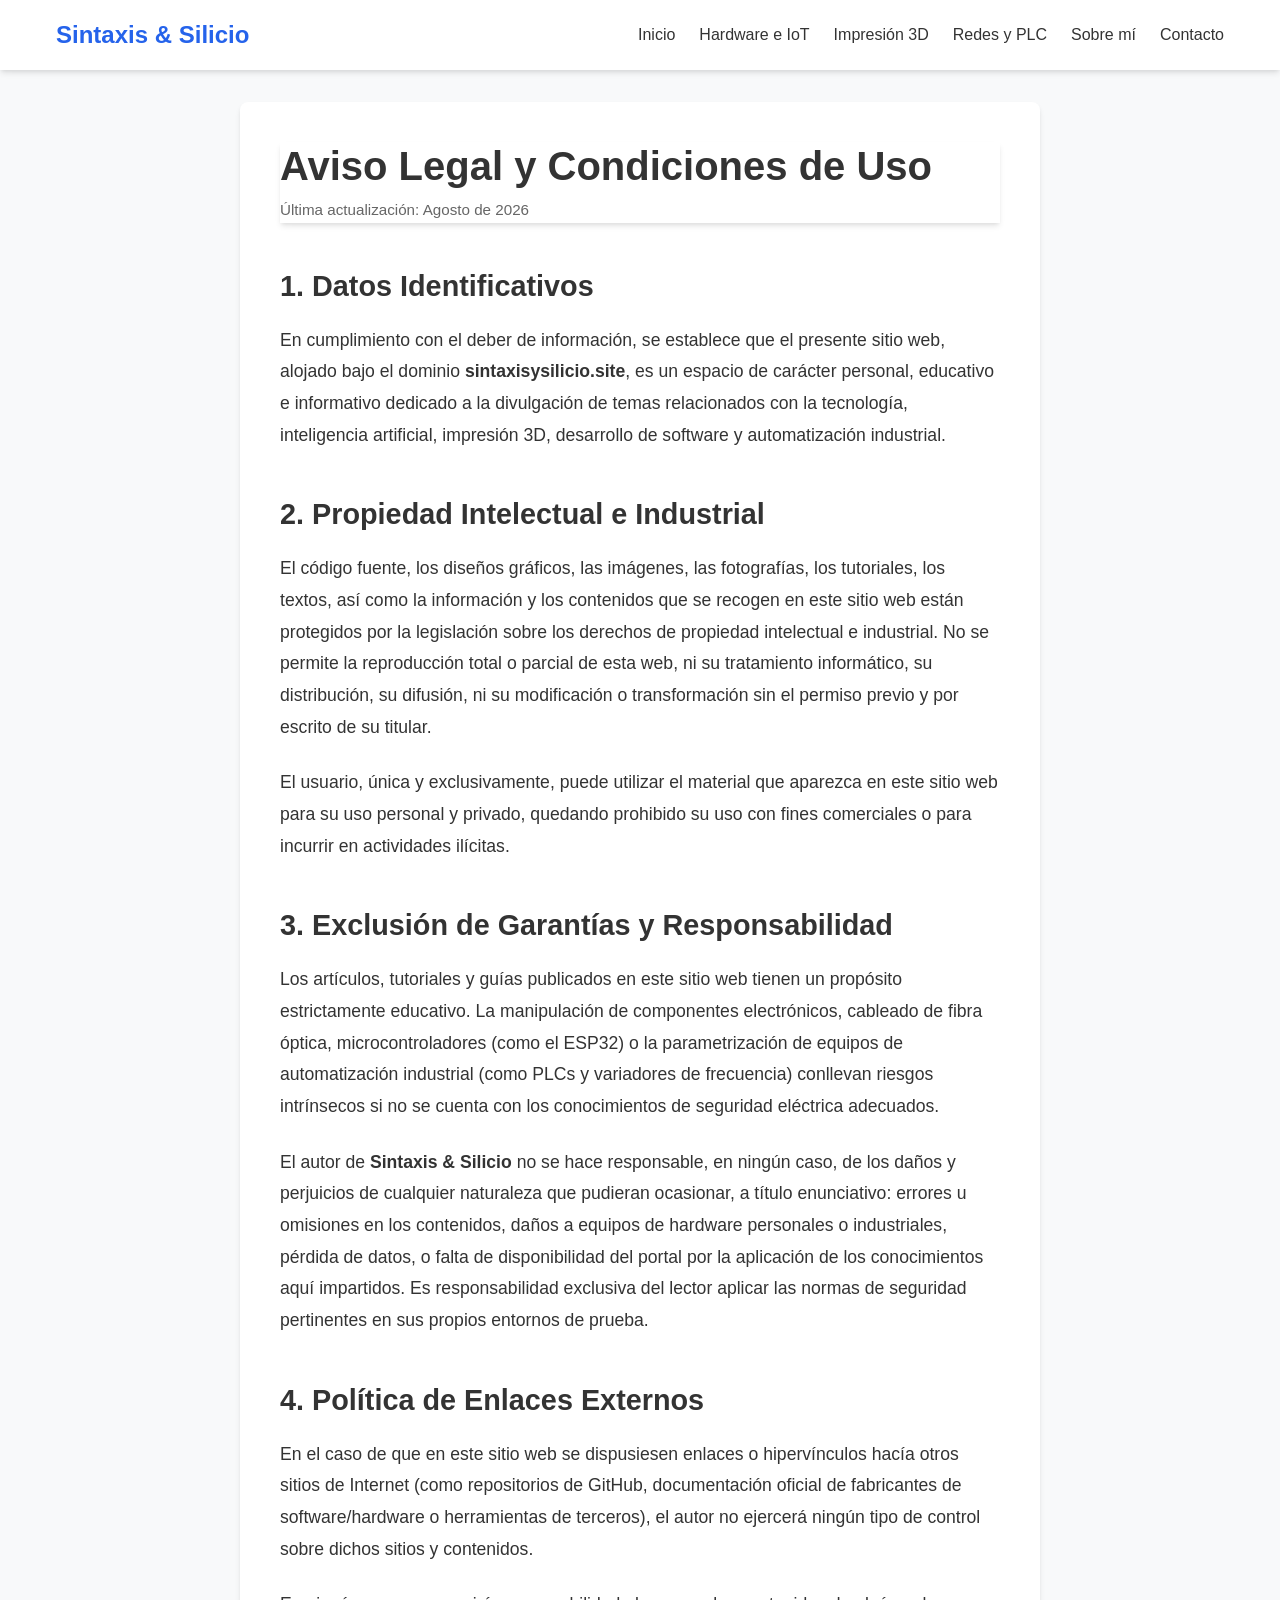
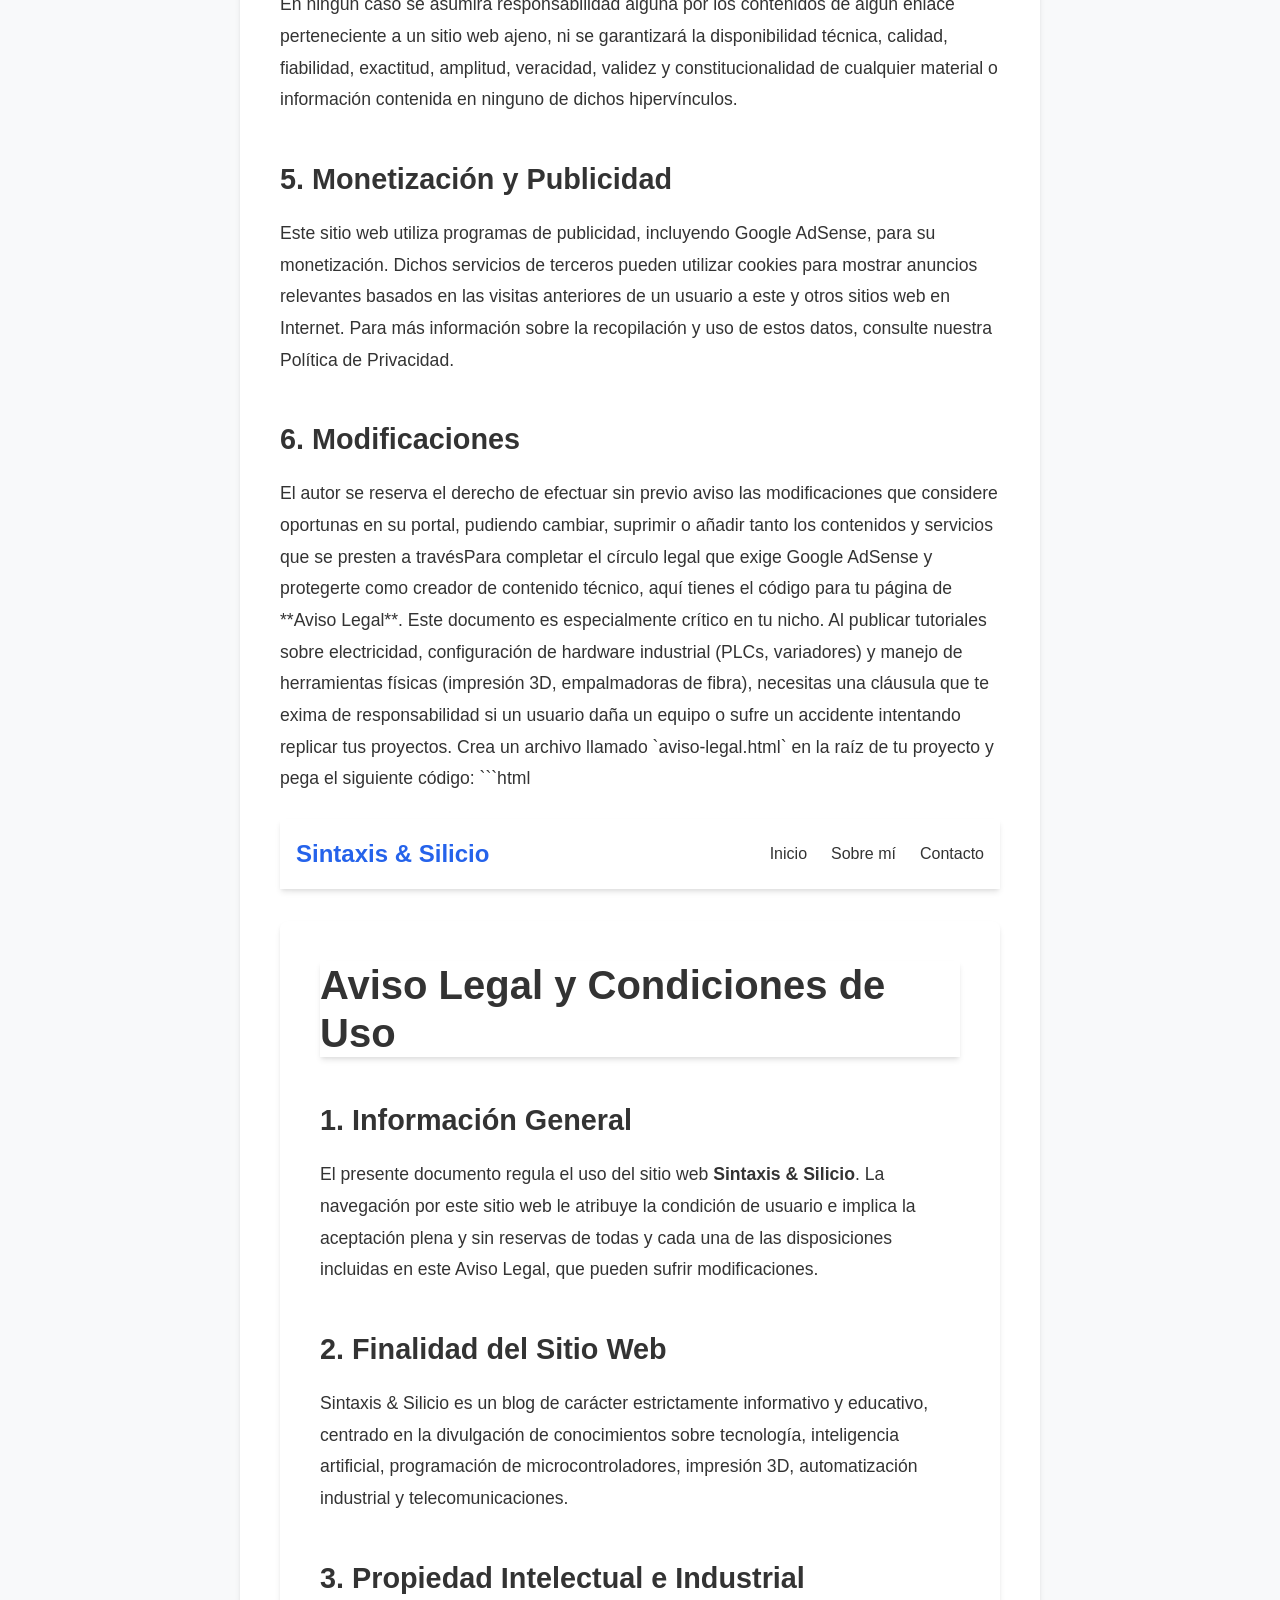
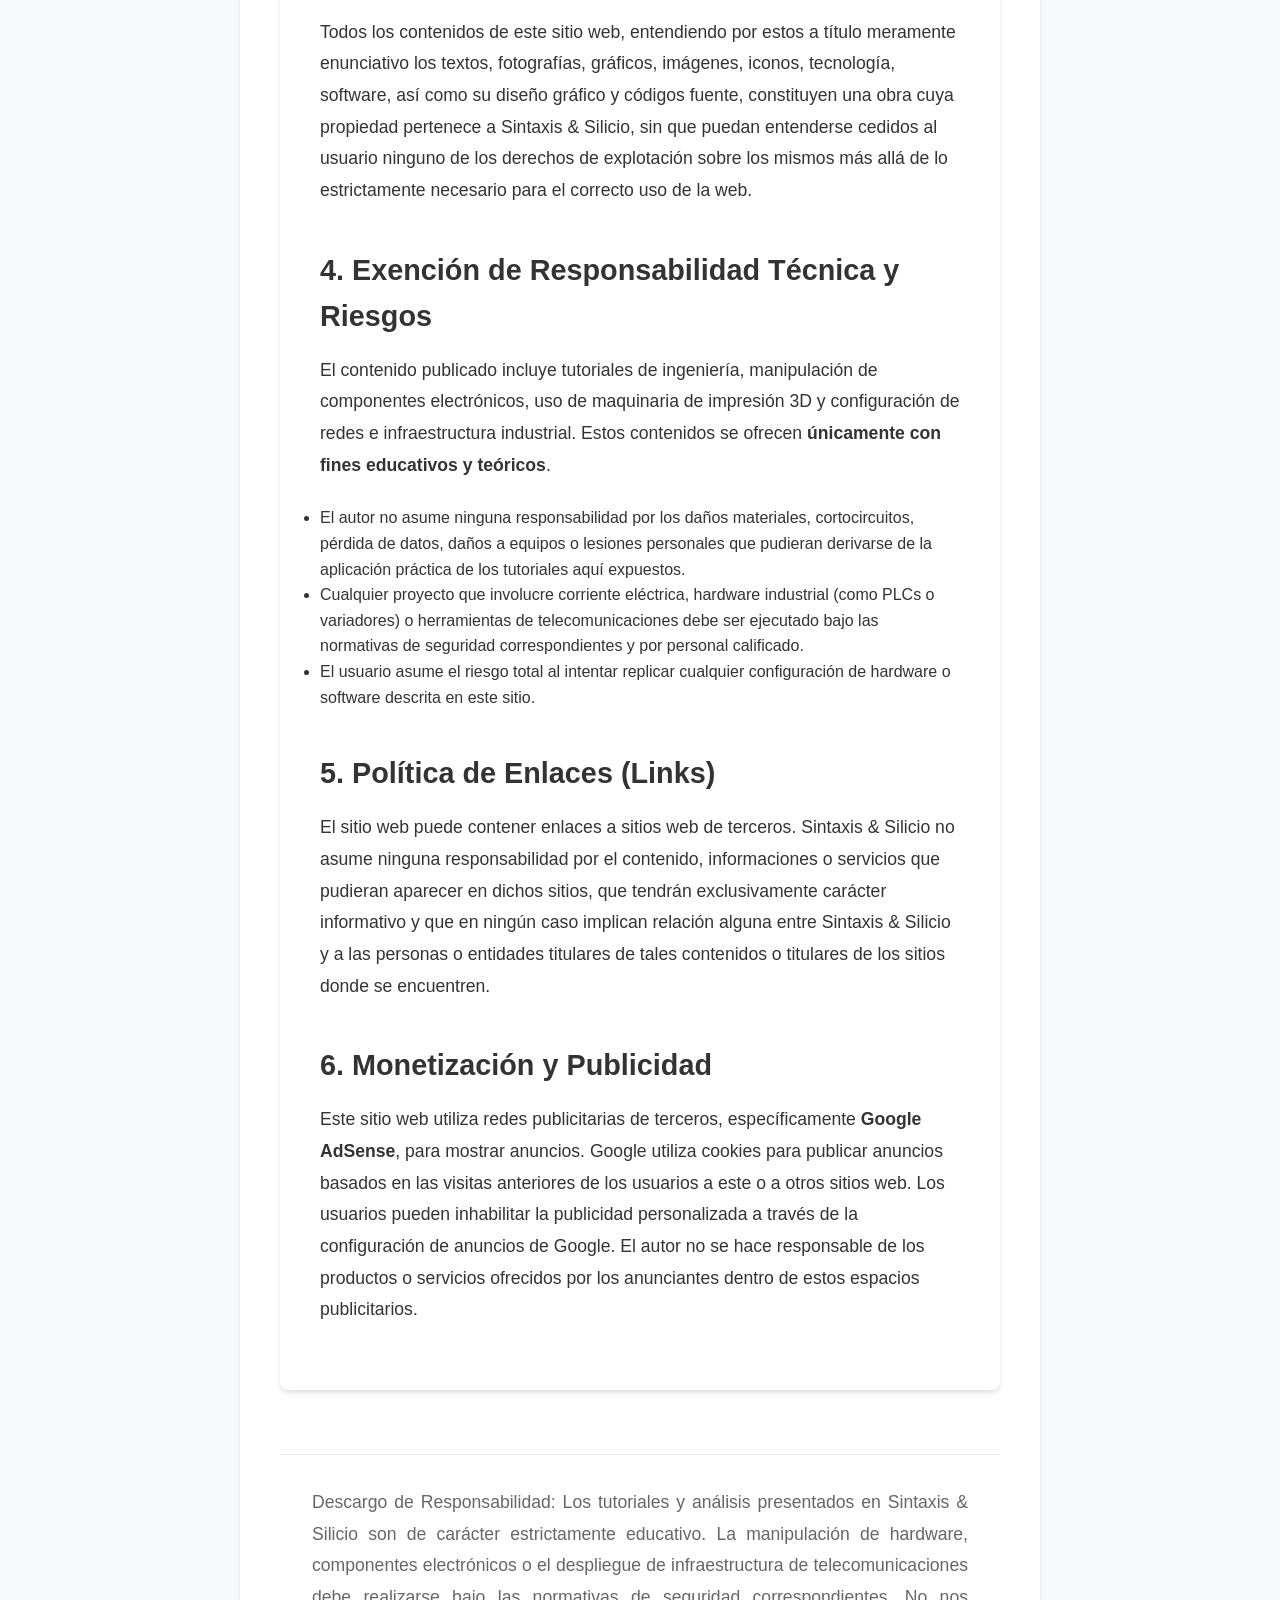
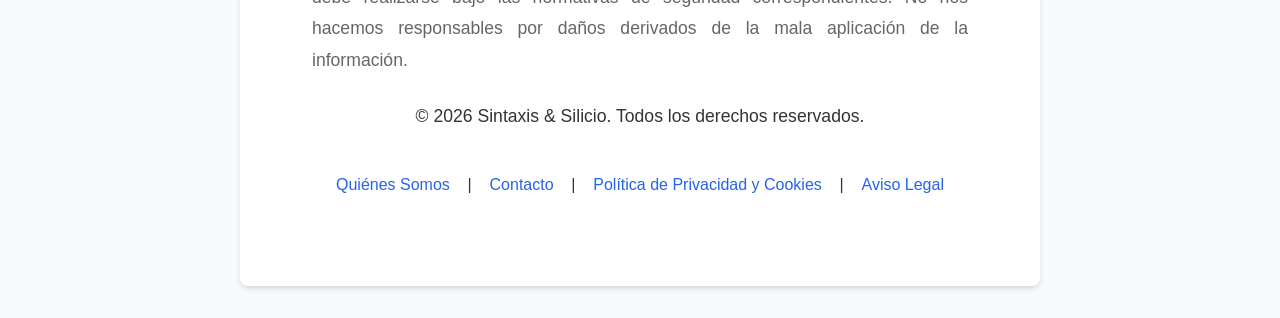
<file: aviso-legal.html>
<!DOCTYPE html>
<html lang="es">
<head>
    <meta charset="UTF-8">
    <meta name="viewport" content="width=device-width, initial-scale=1.0">
    <title>Aviso Legal | Sintaxis & Silicio</title>
    <meta name="description" content="Aviso legal, términos de uso y descargo de responsabilidad del sitio web Sintaxis & Silicio.">
    <link rel="stylesheet" href="css/style.css"> 
</head>
<body>

<header>
        <nav>
            <div class="logo"><a href="index.html">Sintaxis & Silicio</a></div>
            
            <button id="btn-menu" class="btn-menu">☰ MENÚ</button>
            
        <ul id="menu-principal">
            <li><a href="index.html">Inicio</a></li>
            <li><a href="esp32-firebase.html">Hardware e IoT</a></li>
            <li><a href="comercio-3d.html">Impresión 3D</a></li>
            <li><a href="logica-plc.html">Redes y PLC</a></li>
            <li><a href="sobre-mi.html">Sobre mí</a></li>
            <li><a href="contacto.html">Contacto</a></li>
        </ul>
        </nav>
</header>

    <main class="articulo-contenedor">
        <article>
            <header class="articulo-cabecera">
                <h1>Aviso Legal y Condiciones de Uso</h1>
                <p class="fecha-publicacion">Última actualización: Agosto de 2026</p>
            </header>

            <div class="contenido-texto">
                <h2>1. Datos Identificativos</h2>
                <p>En cumplimiento con el deber de información, se establece que el presente sitio web, alojado bajo el dominio <strong>sintaxisysilicio.site</strong>, es un espacio de carácter personal, educativo e informativo dedicado a la divulgación de temas relacionados con la tecnología, inteligencia artificial, impresión 3D, desarrollo de software y automatización industrial.</p>

                <h2>2. Propiedad Intelectual e Industrial</h2>
                <p>El código fuente, los diseños gráficos, las imágenes, las fotografías, los tutoriales, los textos, así como la información y los contenidos que se recogen en este sitio web están protegidos por la legislación sobre los derechos de propiedad intelectual e industrial. No se permite la reproducción total o parcial de esta web, ni su tratamiento informático, su distribución, su difusión, ni su modificación o transformación sin el permiso previo y por escrito de su titular.</p>
                <p>El usuario, única y exclusivamente, puede utilizar el material que aparezca en este sitio web para su uso personal y privado, quedando prohibido su uso con fines comerciales o para incurrir en actividades ilícitas.</p>

                <h2>3. Exclusión de Garantías y Responsabilidad</h2>
                <p>Los artículos, tutoriales y guías publicados en este sitio web tienen un propósito estrictamente educativo. La manipulación de componentes electrónicos, cableado de fibra óptica, microcontroladores (como el ESP32) o la parametrización de equipos de automatización industrial (como PLCs y variadores de frecuencia) conllevan riesgos intrínsecos si no se cuenta con los conocimientos de seguridad eléctrica adecuados.</p>
                <p>El autor de <strong>Sintaxis & Silicio</strong> no se hace responsable, en ningún caso, de los daños y perjuicios de cualquier naturaleza que pudieran ocasionar, a título enunciativo: errores u omisiones en los contenidos, daños a equipos de hardware personales o industriales, pérdida de datos, o falta de disponibilidad del portal por la aplicación de los conocimientos aquí impartidos. Es responsabilidad exclusiva del lector aplicar las normas de seguridad pertinentes en sus propios entornos de prueba.</p>

                <h2>4. Política de Enlaces Externos</h2>
                <p>En el caso de que en este sitio web se dispusiesen enlaces o hipervínculos hacía otros sitios de Internet (como repositorios de GitHub, documentación oficial de fabricantes de software/hardware o herramientas de terceros), el autor no ejercerá ningún tipo de control sobre dichos sitios y contenidos.</p>
                <p>En ningún caso se asumirá responsabilidad alguna por los contenidos de algún enlace perteneciente a un sitio web ajeno, ni se garantizará la disponibilidad técnica, calidad, fiabilidad, exactitud, amplitud, veracidad, validez y constitucionalidad de cualquier material o información contenida en ninguno de dichos hipervínculos.</p>

                <h2>5. Monetización y Publicidad</h2>
                <p>Este sitio web utiliza programas de publicidad, incluyendo Google AdSense, para su monetización. Dichos servicios de terceros pueden utilizar cookies para mostrar anuncios relevantes basados en las visitas anteriores de un usuario a este y otros sitios web en Internet. Para más información sobre la recopilación y uso de estos datos, consulte nuestra <a href="politica-privacidad.html">Política de Privacidad</a>.</p>

                <h2>6. Modificaciones</h2>
                <p>El autor se reserva el derecho de efectuar sin previo aviso las modificaciones que considere oportunas en su portal, pudiendo cambiar, suprimir o añadir tanto los contenidos y servicios que se presten a travésPara completar el círculo legal que exige Google AdSense y protegerte como creador de contenido técnico, aquí tienes el código para tu página de **Aviso Legal**. 

Este documento es especialmente crítico en tu nicho. Al publicar tutoriales sobre electricidad, configuración de hardware industrial (PLCs, variadores) y manejo de herramientas físicas (impresión 3D, empalmadoras de fibra), necesitas una cláusula que te exima de responsabilidad si un usuario daña un equipo o sufre un accidente intentando replicar tus proyectos.

Crea un archivo llamado `aviso-legal.html` en la raíz de tu proyecto y pega el siguiente código:

```html
<!DOCTYPE html>
<html lang="es">
<head>
    <meta charset="UTF-8">
    <meta name="viewport" content="width=device-width, initial-scale=1.0">
    <title>Aviso Legal | Sintaxis & Silicio</title>
    <meta name="description" content="Aviso legal, términos de uso y exención de responsabilidad del sitio web Sintaxis & Silicio.">
    <link rel="stylesheet" href="css/style.css"> 
</head>
<body>

    <header>
        <nav>
            <div class="logo"><a href="index.html">Sintaxis & Silicio</a></div>
            <ul>
                <li><a href="index.html">Inicio</a></li>
                <li><a href="sobre-mi.html">Sobre mí</a></li>
                <li><a href="contacto.html">Contacto</a></li>
            </ul>
        </nav>
    </header>

    <main class="articulo-contenedor">
        <article>
            <header class="articulo-cabecera">
                <h1>Aviso Legal y Condiciones de Uso</h1>
            </header>

            <div class="contenido-texto">
                <h2>1. Información General</h2>
                <p>El presente documento regula el uso del sitio web <strong>Sintaxis & Silicio</strong>. La navegación por este sitio web le atribuye la condición de usuario e implica la aceptación plena y sin reservas de todas y cada una de las disposiciones incluidas en este Aviso Legal, que pueden sufrir modificaciones.</p>

                <h2>2. Finalidad del Sitio Web</h2>
                <p>Sintaxis & Silicio es un blog de carácter estrictamente informativo y educativo, centrado en la divulgación de conocimientos sobre tecnología, inteligencia artificial, programación de microcontroladores, impresión 3D, automatización industrial y telecomunicaciones.</p>

                <h2>3. Propiedad Intelectual e Industrial</h2>
                <p>Todos los contenidos de este sitio web, entendiendo por estos a título meramente enunciativo los textos, fotografías, gráficos, imágenes, iconos, tecnología, software, así como su diseño gráfico y códigos fuente, constituyen una obra cuya propiedad pertenece a Sintaxis & Silicio, sin que puedan entenderse cedidos al usuario ninguno de los derechos de explotación sobre los mismos más allá de lo estrictamente necesario para el correcto uso de la web.</p>

                <h2>4. Exención de Responsabilidad Técnica y Riesgos</h2>
                <p>El contenido publicado incluye tutoriales de ingeniería, manipulación de componentes electrónicos, uso de maquinaria de impresión 3D y configuración de redes e infraestructura industrial. Estos contenidos se ofrecen <strong>únicamente con fines educativos y teóricos</strong>.</p>
                <ul>
                    <li>El autor no asume ninguna responsabilidad por los daños materiales, cortocircuitos, pérdida de datos, daños a equipos o lesiones personales que pudieran derivarse de la aplicación práctica de los tutoriales aquí expuestos.</li>
                    <li>Cualquier proyecto que involucre corriente eléctrica, hardware industrial (como PLCs o variadores) o herramientas de telecomunicaciones debe ser ejecutado bajo las normativas de seguridad correspondientes y por personal calificado.</li>
                    <li>El usuario asume el riesgo total al intentar replicar cualquier configuración de hardware o software descrita en este sitio.</li>
                </ul>

                <h2>5. Política de Enlaces (Links)</h2>
                <p>El sitio web puede contener enlaces a sitios web de terceros. Sintaxis & Silicio no asume ninguna responsabilidad por el contenido, informaciones o servicios que pudieran aparecer en dichos sitios, que tendrán exclusivamente carácter informativo y que en ningún caso implican relación alguna entre Sintaxis & Silicio y a las personas o entidades titulares de tales contenidos o titulares de los sitios donde se encuentren.</p>

                <h2>6. Monetización y Publicidad</h2>
                <p>Este sitio web utiliza redes publicitarias de terceros, específicamente <strong>Google AdSense</strong>, para mostrar anuncios. Google utiliza cookies para publicar anuncios basados en las visitas anteriores de los usuarios a este o a otros sitios web. Los usuarios pueden inhabilitar la publicidad personalizada a través de la configuración de anuncios de Google. El autor no se hace responsable de los productos o servicios ofrecidos por los anunciantes dentro de estos espacios publicitarios.</p>
            </div>
        </article>
    </main>

    <footer>
        <div class="footer-legal">
            <p>Descargo de Responsabilidad: Los tutoriales y análisis presentados en Sintaxis & Silicio son de carácter estrictamente educativo. La manipulación de hardware, componentes electrónicos o el despliegue de infraestructura de telecomunicaciones debe realizarse bajo las normativas de seguridad correspondientes. No nos hacemos responsables por daños derivados de la mala aplicación de la información.</p>
        </div>
        <div class="footer-enlaces">
            <p>&copy; 2026 Sintaxis & Silicio. Todos los derechos reservados.</p>
            <nav class="menu-footer">
                <a href="sobre-mi.html">Quiénes Somos</a> |
                <a href="contacto.html">Contacto</a> |
                <a href="politica-privacidad.html">Política de Privacidad y Cookies</a> |
                <a href="aviso-legal.html">Aviso Legal</a>
            </nav>
        </div>
    </footer>
    <script src="js/main.js"></script>
</body>
</html>
</file>
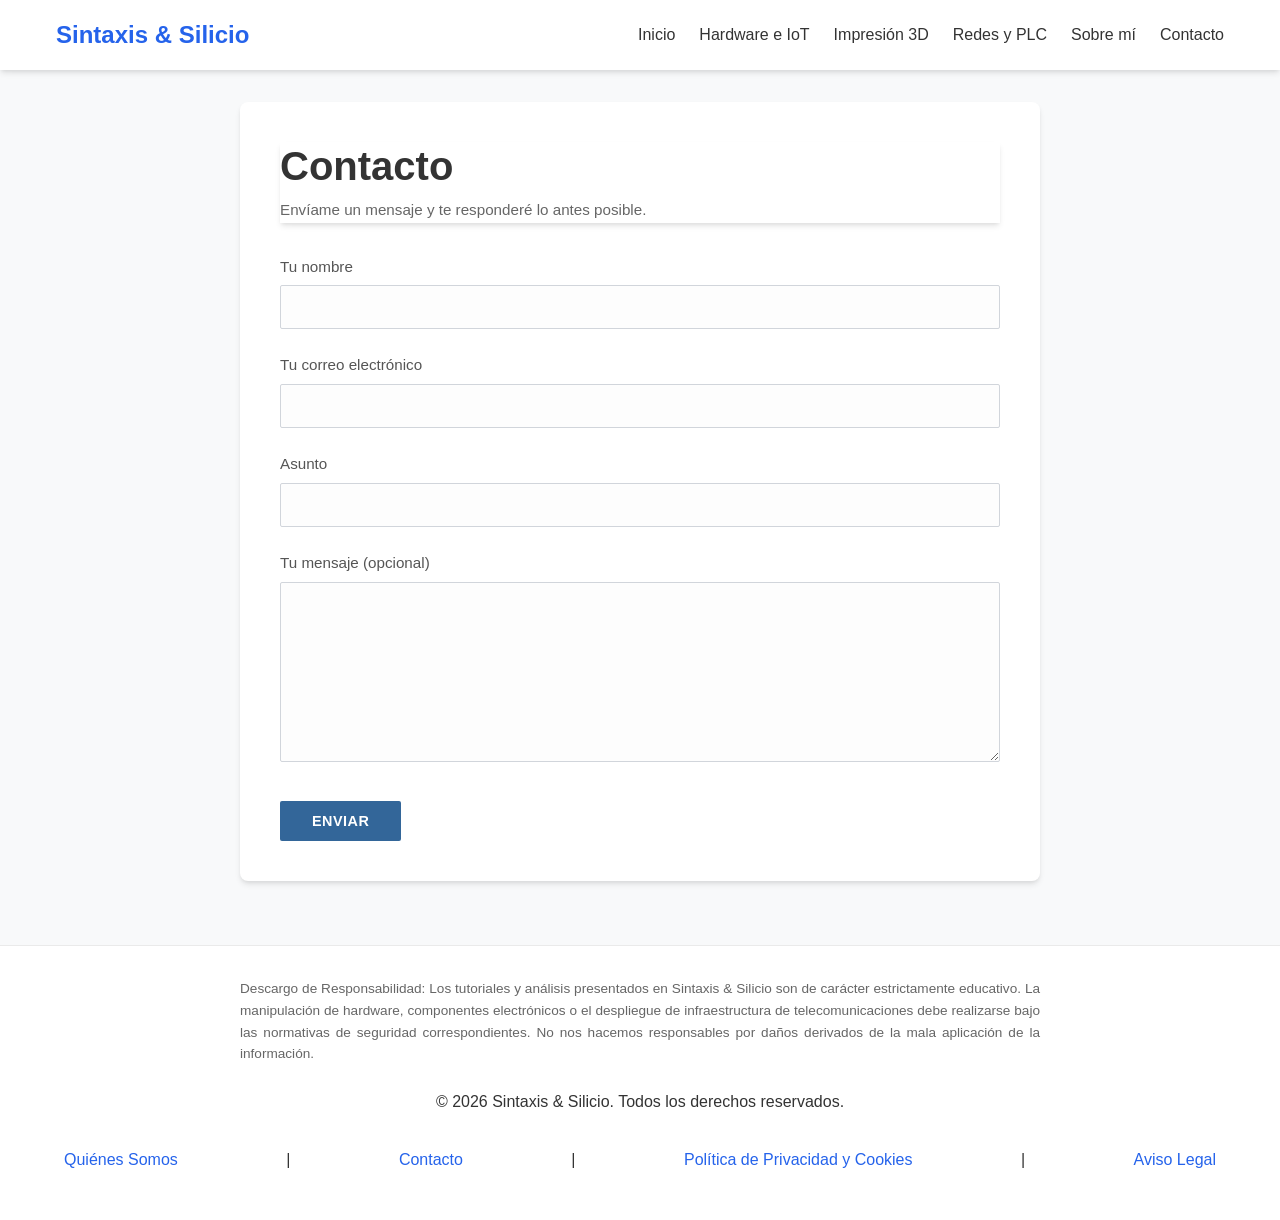
<file: contacto.html>
<!DOCTYPE html>
<html lang="es">
<head>
    <meta charset="UTF-8">
    <meta name="viewport" content="width=device-width, initial-scale=1.0">
    <title>Contacto | Sintaxis & Silicio</title>
    <meta name="description" content="Ponte en contacto para consultas sobre automatización, IoT e impresión 3D.">
    <link rel="stylesheet" href="css/style.css"> 
</head>
<body>

<header>
        <nav>
            <div class="logo"><a href="index.html">Sintaxis & Silicio</a></div>
            
            <button id="btn-menu" class="btn-menu">☰ MENÚ</button>
            
        <ul id="menu-principal">
            <li><a href="index.html">Inicio</a></li>
            <li><a href="esp32-firebase.html">Hardware e IoT</a></li>
            <li><a href="comercio-3d.html">Impresión 3D</a></li>
            <li><a href="logica-plc.html">Redes y PLC</a></li>
            <li><a href="sobre-mi.html">Sobre mí</a></li>
            <li><a href="contacto.html">Contacto</a></li>
        </ul>
        </nav>
</header>

    <main class="articulo-contenedor">
        <article>
            <header class="articulo-cabecera">
                <h1>Contacto</h1>
                <p class="fecha-publicacion">Envíame un mensaje y te responderé lo antes posible.</p>
            </header>

            <div class="contenido-texto">
                <!-- Formulario procesado automáticamente por Netlify -->
                <form name="contacto" method="POST" data-netlify="true" class="formulario-contacto">
                    
                    <div class="form-grupo">
                        <label for="nombre">Tu nombre</label>
                        <input type="text" id="nombre" name="nombre" required>
                    </div>

                    <div class="form-grupo">
                        <label for="email">Tu correo electrónico</label>
                        <input type="email" id="email" name="email" required>
                    </div>

                    <div class="form-grupo">
                        <label for="asunto">Asunto</label>
                        <input type="text" id="asunto" name="asunto" required>
                    </div>

                    <div class="form-grupo">
                        <label for="mensaje">Tu mensaje (opcional)</label>
                        <textarea id="mensaje" name="mensaje" rows="8"></textarea>
                    </div>

                    <button type="submit" class="btn-enviar-form">ENVIAR</button>
                    
                </form>
            </div>
        </article>
    </main>

    <footer>
        <div class="footer-legal">
            <p>Descargo de Responsabilidad: Los tutoriales y análisis presentados en Sintaxis & Silicio son de carácter estrictamente educativo. La manipulación de hardware, componentes electrónicos o el despliegue de infraestructura de telecomunicaciones debe realizarse bajo las normativas de seguridad correspondientes. No nos hacemos responsables por daños derivados de la mala aplicación de la información.</p>
        </div>
        <div class="footer-enlaces">
            <p>&copy; 2026 Sintaxis & Silicio. Todos los derechos reservados.</p>
            <nav class="menu-footer">
                <a href="sobre-mi.html">Quiénes Somos</a> |
                <a href="contacto.html">Contacto</a> |
                <a href="politica-privacidad.html">Política de Privacidad y Cookies</a> |
                <a href="aviso-legal.html">Aviso Legal</a>
            </nav>
        </div>
    </footer>
    <script src="js/main.js"></script>
</body>
</html>
</file>
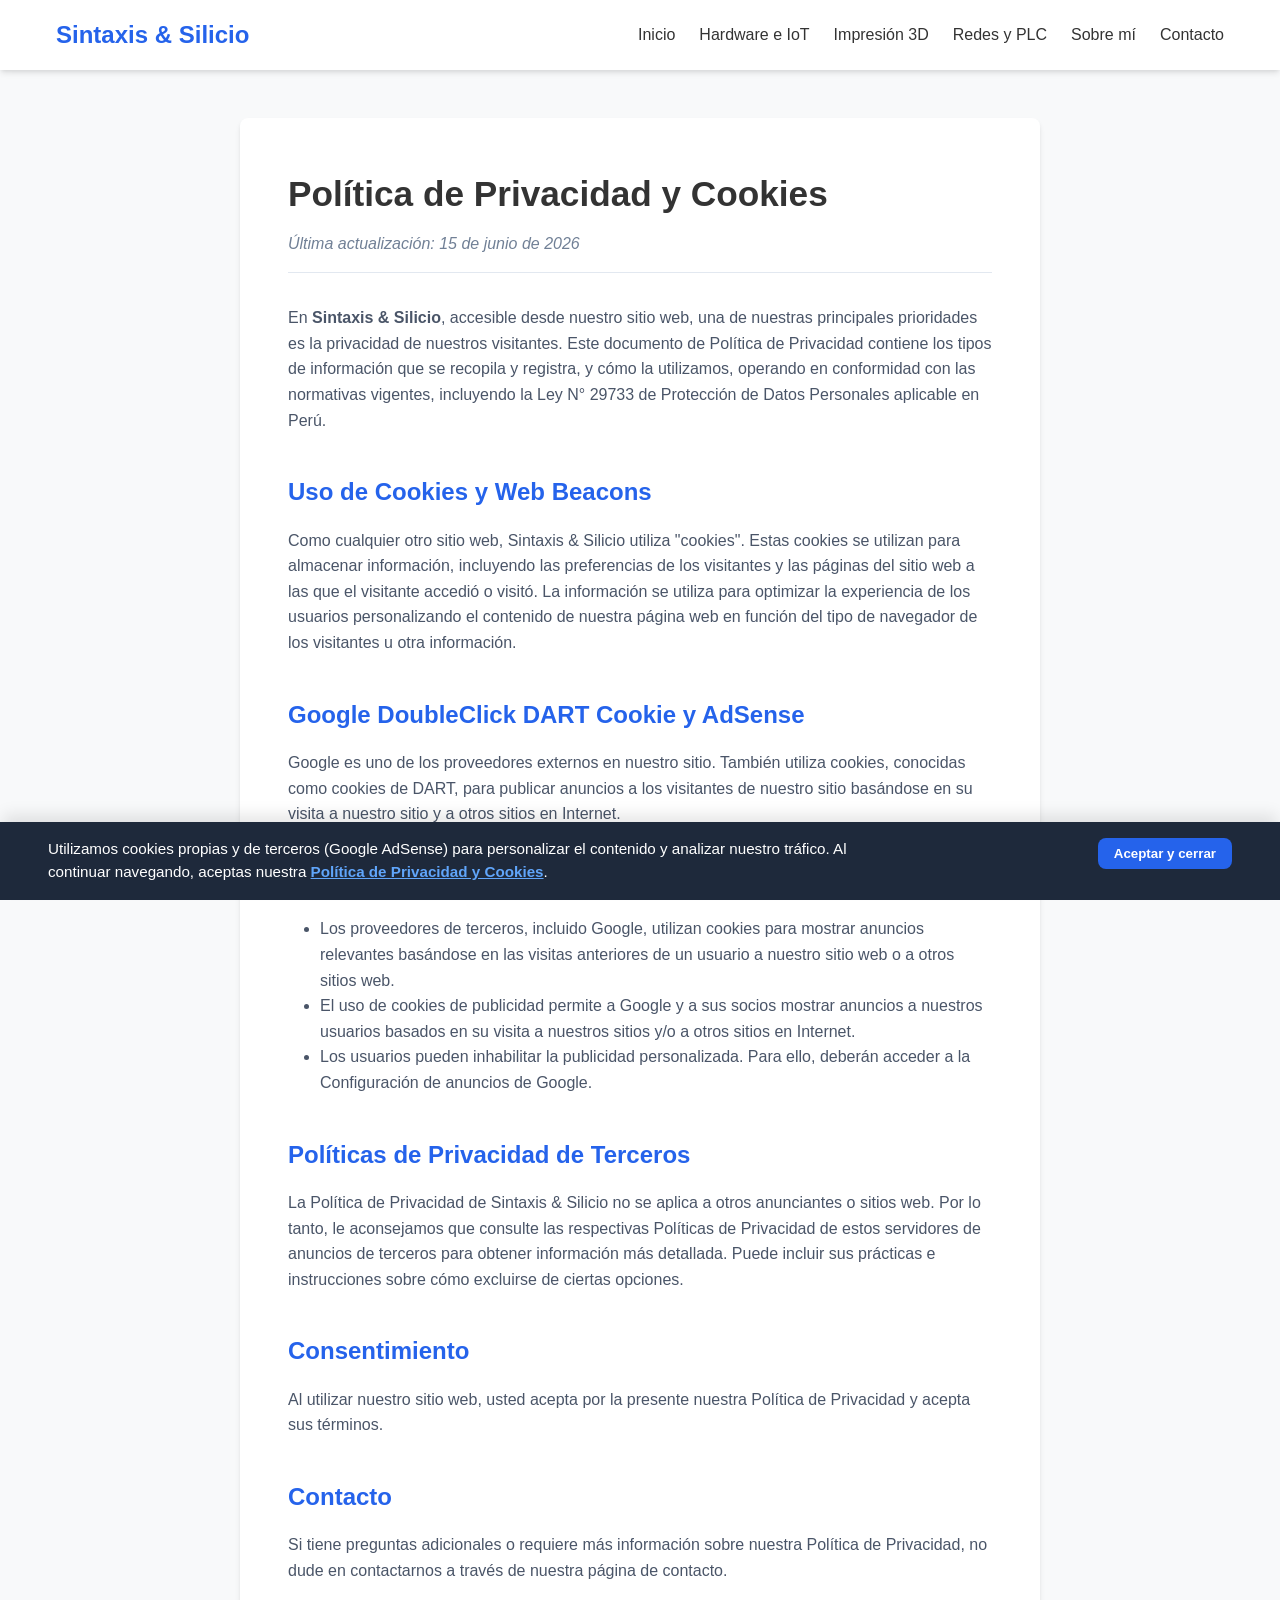
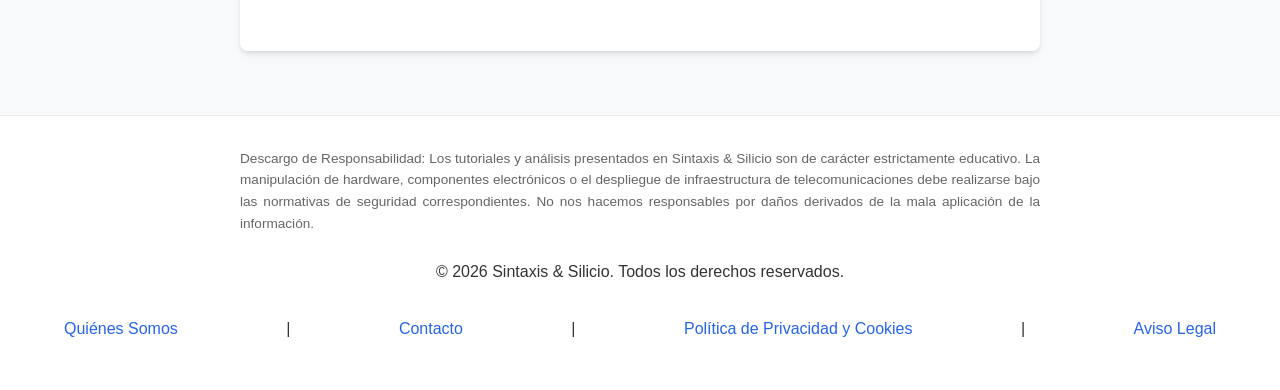
<file: politica-privacidad.html>
<!DOCTYPE html>
<html lang="es">
<head>
    <meta charset="UTF-8">
    <meta name="viewport" content="width=device-width, initial-scale=1.0">
    <meta name="description" content="Política de Privacidad y uso de cookies de Sintaxis & Silicio.">
    <title>Política de Privacidad | Sintaxis & Silicio</title>
    <link rel="stylesheet" href="css/style.css">
    <style>
        /* Estilos específicos para páginas legales para mantener una lectura limpia */
        .legal-content {
            max-width: 800px;
            margin: 3rem auto;
            background: var(--color-blanco);
            padding: 3rem;
            border-radius: var(--radio-bordes);
            box-shadow: var(--sombra-suave);
        }
        .legal-content h1 {
            margin-bottom: 0.5rem;
            font-size: 2.2rem;
        }
        .legal-content h2 {
            margin-top: 2.5rem;
            margin-bottom: 1rem;
            font-size: 1.5rem;
            color: var(--color-primario);
        }
        .legal-content p, .legal-content ul {
            margin-bottom: 1.2rem;
            color: #4a5568;
        }
        .legal-content ul {
            padding-left: 2rem;
        }
        .legal-content .fecha-actualizacion {
            color: #718096;
            font-style: italic;
            margin-bottom: 2rem;
            display: block;
            border-bottom: 1px solid #e2e8f0;
            padding-bottom: 1rem;
        }
    </style>
</head>
<body>

<header>
        <nav>
            <div class="logo"><a href="index.html">Sintaxis & Silicio</a></div>
            
            <button id="btn-menu" class="btn-menu">☰ MENÚ</button>
            
        <ul id="menu-principal">
            <li><a href="index.html">Inicio</a></li>
            <li><a href="esp32-firebase.html">Hardware e IoT</a></li>
            <li><a href="comercio-3d.html">Impresión 3D</a></li>
            <li><a href="logica-plc.html">Redes y PLC</a></li>
            <li><a href="sobre-mi.html">Sobre mí</a></li>
            <li><a href="contacto.html">Contacto</a></li>
        </ul>
        </nav>
</header>

    <main class="legal-content">
        <h1>Política de Privacidad y Cookies</h1>
        <span class="fecha-actualizacion">Última actualización: 15 de junio de 2026</span>

        <p>En <strong>Sintaxis & Silicio</strong>, accesible desde nuestro sitio web, una de nuestras principales prioridades es la privacidad de nuestros visitantes. Este documento de Política de Privacidad contiene los tipos de información que se recopila y registra, y cómo la utilizamos, operando en conformidad con las normativas vigentes, incluyendo la Ley N° 29733 de Protección de Datos Personales aplicable en Perú.</p>

        <h2>Uso de Cookies y Web Beacons</h2>
        <p>Como cualquier otro sitio web, Sintaxis & Silicio utiliza "cookies". Estas cookies se utilizan para almacenar información, incluyendo las preferencias de los visitantes y las páginas del sitio web a las que el visitante accedió o visitó. La información se utiliza para optimizar la experiencia de los usuarios personalizando el contenido de nuestra página web en función del tipo de navegador de los visitantes u otra información.</p>

        <h2>Google DoubleClick DART Cookie y AdSense</h2>
        <p>Google es uno de los proveedores externos en nuestro sitio. También utiliza cookies, conocidas como cookies de DART, para publicar anuncios a los visitantes de nuestro sitio basándose en su visita a nuestro sitio y a otros sitios en Internet.</p>
        <p>Para cumplir estrictamente con los requisitos del programa de monetización, te informamos lo siguiente:</p>
        <ul>
            <li>Los proveedores de terceros, incluido Google, utilizan cookies para mostrar anuncios relevantes basándose en las visitas anteriores de un usuario a nuestro sitio web o a otros sitios web.</li>
            <li>El uso de cookies de publicidad permite a Google y a sus socios mostrar anuncios a nuestros usuarios basados en su visita a nuestros sitios y/o a otros sitios en Internet.</li>
            <li>Los usuarios pueden inhabilitar la publicidad personalizada. Para ello, deberán acceder a la <a href="https://myadcenter.google.com/" target="_blank" rel="noopener noreferrer">Configuración de anuncios de Google</a>.</li>
        </ul>

        <h2>Políticas de Privacidad de Terceros</h2>
        <p>La Política de Privacidad de Sintaxis & Silicio no se aplica a otros anunciantes o sitios web. Por lo tanto, le aconsejamos que consulte las respectivas Políticas de Privacidad de estos servidores de anuncios de terceros para obtener información más detallada. Puede incluir sus prácticas e instrucciones sobre cómo excluirse de ciertas opciones.</p>

        <h2>Consentimiento</h2>
        <p>Al utilizar nuestro sitio web, usted acepta por la presente nuestra Política de Privacidad y acepta sus términos.</p>
        
        <h2>Contacto</h2>
        <p>Si tiene preguntas adicionales o requiere más información sobre nuestra Política de Privacidad, no dude en contactarnos a través de nuestra página de contacto.</p>
    </main>

<footer>
        <div class="footer-legal">
            <p>Descargo de Responsabilidad: Los tutoriales y análisis presentados en Sintaxis & Silicio son de carácter estrictamente educativo. La manipulación de hardware, componentes electrónicos o el despliegue de infraestructura de telecomunicaciones debe realizarse bajo las normativas de seguridad correspondientes. No nos hacemos responsables por daños derivados de la mala aplicación de la información.</p>
        </div>
        <div class="footer-enlaces">
            <p>&copy; 2026 Sintaxis & Silicio. Todos los derechos reservados.</p>
            <nav class="menu-footer">
                <a href="sobre-mi.html">Quiénes Somos</a> |
                <a href="contacto.html">Contacto</a> |
                <a href="politica-privacidad.html">Política de Privacidad y Cookies</a> |
                <a href="aviso-legal.html">Aviso Legal</a>
            </nav>
        </div>
</footer>

<!-- Inicio del Aviso de Cookies -->
    <div id="cookie-banner" class="cookie-banner">
        <p>Utilizamos cookies propias y de terceros (Google AdSense) para personalizar el contenido y analizar nuestro tráfico. Al continuar navegando, aceptas nuestra <a href="politica-privacidad.html">Política de Privacidad y Cookies</a>.</p>
        <button id="btn-aceptar-cookies" class="btn-leer">Aceptar y cerrar</button>
    </div>
    <!-- Fin del Aviso de Cookies -->

    <!-- Tus otros scripts aquí -->
    <script src="js/cookies.js"></script>
        <script src="js/main.js"></script>
</body>
</html>
</file>
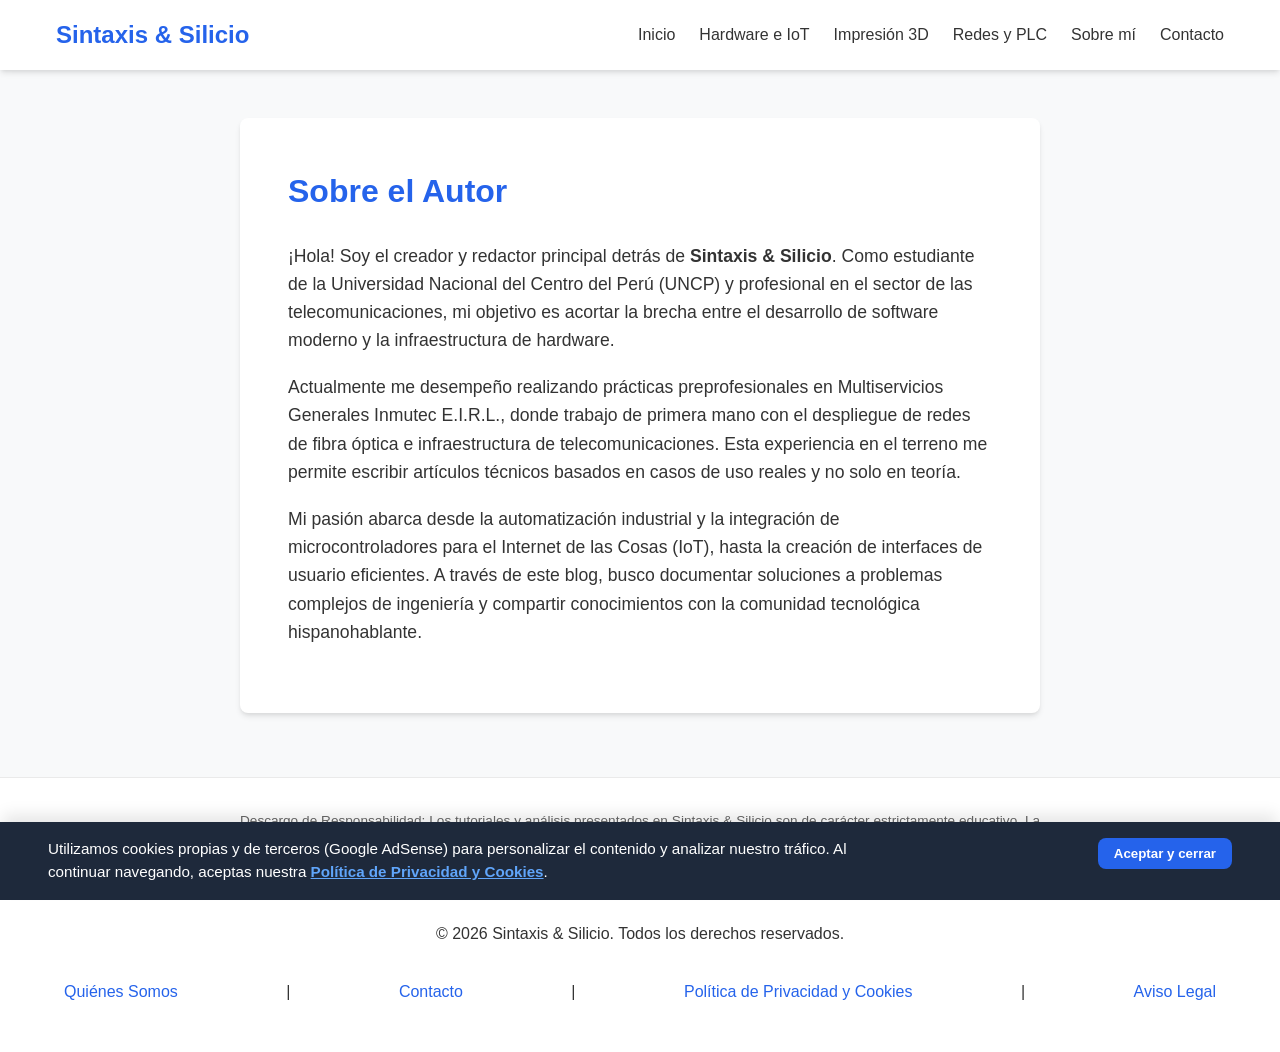
<file: sobre-mi.html>
<!DOCTYPE html>
<html lang="es">
<head>
    <meta charset="UTF-8">
    <meta name="viewport" content="width=device-width, initial-scale=1.0">
    <meta name="description" content="Conoce al autor detrás de Sintaxis & Silicio.">
    <title>Sobre Mí | Sintaxis & Silicio</title>
    <link rel="stylesheet" href="css/style.css">
    <style>
        .about-content {
            max-width: 800px;
            margin: 3rem auto;
            background: var(--color-blanco);
            padding: 3rem;
            border-radius: var(--radio-bordes);
            box-shadow: var(--sombra-suave);
        }
        .about-content h1 { color: var(--color-primario); margin-bottom: 1.5rem; }
        .about-content p { margin-bottom: 1.2rem; font-size: 1.1rem; }
    </style>
    <script async src="https://pagead2.googlesyndication.com/pagead/js/adsbygoogle.js?client=ca-pub-4132174119961625"
     crossorigin="anonymous"></script>
</head>
<body>
<header>
        <nav>
            <div class="logo"><a href="index.html">Sintaxis & Silicio</a></div>
            
            <button id="btn-menu" class="btn-menu">☰ MENÚ</button>
            
        <ul id="menu-principal">
            <li><a href="index.html">Inicio</a></li>
            <li><a href="esp32-firebase.html">Hardware e IoT</a></li>
            <li><a href="comercio-3d.html">Impresión 3D</a></li>
            <li><a href="logica-plc.html">Redes y PLC</a></li>
            <li><a href="sobre-mi.html">Sobre mí</a></li>
            <li><a href="contacto.html">Contacto</a></li>
        </ul>
        </nav>
</header>

    <main class="about-content">
        <h1>Sobre el Autor</h1>
        <p>¡Hola! Soy el creador y redactor principal detrás de <strong>Sintaxis & Silicio</strong>. Como estudiante de la Universidad Nacional del Centro del Perú (UNCP) y profesional en el sector de las telecomunicaciones, mi objetivo es acortar la brecha entre el desarrollo de software moderno y la infraestructura de hardware.</p>
        
        <p>Actualmente me desempeño realizando prácticas preprofesionales en Multiservicios Generales Inmutec E.I.R.L., donde trabajo de primera mano con el despliegue de redes de fibra óptica e infraestructura de telecomunicaciones. Esta experiencia en el terreno me permite escribir artículos técnicos basados en casos de uso reales y no solo en teoría.</p>

        <p>Mi pasión abarca desde la automatización industrial y la integración de microcontroladores para el Internet de las Cosas (IoT), hasta la creación de interfaces de usuario eficientes. A través de este blog, busco documentar soluciones a problemas complejos de ingeniería y compartir conocimientos con la comunidad tecnológica hispanohablante.</p>
    </main>

<footer>
        <div class="footer-legal">
            <p>Descargo de Responsabilidad: Los tutoriales y análisis presentados en Sintaxis & Silicio son de carácter estrictamente educativo. La manipulación de hardware, componentes electrónicos o el despliegue de infraestructura de telecomunicaciones debe realizarse bajo las normativas de seguridad correspondientes. No nos hacemos responsables por daños derivados de la mala aplicación de la información.</p>
        </div>
        <div class="footer-enlaces">
            <p>&copy; 2026 Sintaxis & Silicio. Todos los derechos reservados.</p>
            <nav class="menu-footer">
                <a href="sobre-mi.html">Quiénes Somos</a> |
                <a href="contacto.html">Contacto</a> |
                <a href="politica-privacidad.html">Política de Privacidad y Cookies</a> |
                <a href="aviso-legal.html">Aviso Legal</a>
            </nav>
        </div>
</footer>
<!-- Inicio del Aviso de Cookies -->
    <div id="cookie-banner" class="cookie-banner">
        <p>Utilizamos cookies propias y de terceros (Google AdSense) para personalizar el contenido y analizar nuestro tráfico. Al continuar navegando, aceptas nuestra <a href="politica-privacidad.html">Política de Privacidad y Cookies</a>.</p>
        <button id="btn-aceptar-cookies" class="btn-leer">Aceptar y cerrar</button>
    </div>
    <!-- Fin del Aviso de Cookies -->

    <!-- Tus otros scripts aquí -->
    <script src="js/cookies.js"></script>
    <script src="js/main.js"></script>
</body>
</html>
</file>
<file: css/style.css>
/* ================= INTRODUCCIÓN GENERAL (INDEX) ================= */
.intro-general {
    display: flex;
    flex-direction: column;
    gap: 2.5rem;
    background-color: var(--color-blanco);
    padding: 2.5rem;
    border-radius: var(--radio-bordes);
    box-shadow: var(--sombra-suave);
    margin-bottom: 2rem;
    align-items: center;
}

.intro-texto {
    flex: 1;
}

.intro-texto h2 {
    font-size: 1.8rem;
    color: var(--color-primario);
    margin-bottom: 0.5rem;
    line-height: 1.3;
}

.intro-sub {
    font-weight: 600;
    font-style: italic;
    color: #64748b;
    margin-bottom: 1.5rem;
    font-size: 1.1rem;
}

.intro-texto p {
    margin-bottom: 1rem;
    text-align: justify;
    line-height: 1.7;
    color: var(--color-texto);
}

.intro-imagen {
    flex: 1;
    width: 100%;
}

.intro-imagen img {
    width: 100%;
    border-radius: var(--radio-bordes);
    object-fit: cover;
    max-height: 350px;
    box-shadow: var(--sombra-suave);
}

.titulo-seccion {
    text-align: center;
    margin: 3rem 0 2rem 0;
}

.titulo-seccion h2 {
    font-size: 1.8rem;
    color: var(--color-texto);
}

/* Diseño lado a lado para escritorio */
@media (min-width: 768px) {
    .intro-general {
        flex-direction: row; 
    }
}
/* ================= VARIABLES ================= */
:root {
    --color-fondo: #f8f9fa;
    --color-texto: #333333;
    --color-primario: #2563eb;
    --color-primario-hover: #1d4ed8;
    --color-blanco: #ffffff;
    --sombra-suave: 0 4px 6px -1px rgba(0, 0, 0, 0.1), 0 2px 4px -1px rgba(0, 0, 0, 0.06);
    --sombra-fuerte: 0 10px 15px -3px rgba(0, 0, 0, 0.1), 0 4px 6px -2px rgba(0, 0, 0, 0.05);
    --radio-bordes: 8px;
}

/* ================= RESET BÁSICO ================= */
* {
    margin: 0;
    padding: 0;
    box-sizing: border-box;
}

body {
    font-family: -apple-system, BlinkMacSystemFont, "Segoe UI", Roboto, Helvetica, Arial, sans-serif;
    background-color: var(--color-fondo);
    color: var(--color-texto);
    line-height: 1.6;
}

a {
    text-decoration: none;
    color: inherit;
}

/* ================= NAVEGACIÓN ================= */
header {
    background-color: var(--color-blanco);
    box-shadow: var(--sombra-suave);
    position: sticky;
    top: 0;
    left: 0;
    width: 100%;
    z-index: 9999;
}

nav {
    max-width: 1200px;
    margin: 0 auto;
    padding: 1rem;
    display: flex;
    justify-content: space-between;
    align-items: center;
    flex-wrap: wrap; /* Crucial para que el menú baje al expandirse */
}

nav .logo a {
    font-size: 1.5rem;
    font-weight: bold;
    color: var(--color-primario);
}

/* Diseño del botón hamburguesa - Oculto por defecto en PC */
.btn-menu {
    display: none;
    background: none;
    border: none;
    font-size: 1rem;
    color: var(--color-primario);
    cursor: pointer;
    font-weight: bold;
    padding: 0.5rem;
}

nav ul {
    list-style: none;
    display: flex;
    gap: 1.5rem;
    transition: max-height 0.3s ease-out; /* Animación suave al abrir */
}

nav ul a:hover {
    color: var(--color-primario);
}

/* ================= DISEÑO MÓVIL (Menú Retráctil) ================= */
@media (max-width: 768px) {
    .btn-menu {
        display: block; /* Mostramos el botón solo en móviles */
    }

    nav ul {
        flex-direction: column;
        width: 100%;
        text-align: center;
        gap: 0;
        /* Ocultamos los enlaces por defecto colapsando su altura */
        max-height: 0;
        overflow: hidden;
    }

    nav ul li {
        padding: 1rem 0;
        border-bottom: 1px solid #f1f5f9;
    }

    /* Esta clase la añadiremos con JavaScript al tocar el botón */
    nav ul.mostrar {
        max-height: 400px; 
    }
}
/* ================= INICIO (INDEX) ================= */
main {
    max-width: 1200px;
    margin: 2rem auto;
    padding: 0 1rem;
}

.hero {
    text-align: center;
    margin-bottom: 3rem;
}

.hero h2 {
    font-size: 2rem;
    margin-bottom: 0.5rem;
}

/* Grid de Artículos (Diseño Responsivo) */
.articulos-container {
    display: grid;
    grid-template-columns: 1fr; /* 1 columna en móviles */
    gap: 2rem;
}

/* Media Query para Tablets y Escritorio */
@media (min-width: 768px) {
    .articulos-container {
        grid-template-columns: repeat(auto-fill, minmax(300px, 1fr)); /* Múltiples columnas */
    }
}

/* Tarjetas (Cards) estilo Material */
.tarjeta-articulo {
    background: var(--color-blanco);
    border-radius: var(--radio-bordes);
    overflow: hidden;
    box-shadow: var(--sombra-suave);
    transition: box-shadow 0.3s ease, transform 0.3s ease;
    display: flex;
    flex-direction: column;
    min-width: 0; /* ¡Mantiene el grid a raya! */
}

.tarjeta-articulo:hover {
    box-shadow: var(--sombra-fuerte);
    transform: translateY(-5px);
}

.img-tarjeta {
    width: 100%;
    height: 200px;
    object-fit: cover;
    background-color: #ddd; 
}

.contenido-tarjeta {
    padding: 1.5rem;
    display: flex;
    flex-direction: column;
    flex-grow: 1;
}

.contenido-tarjeta h3 {
    font-size: 1.25rem;
    margin-bottom: 0.5rem;
}

.contenido-tarjeta .fecha-tarjeta {
    font-size: 0.85rem;
    color: #666;
    margin-bottom: 1rem;
}

.contenido-tarjeta p {
    flex-grow: 1;
    margin-bottom: 1.5rem;
}
/* Añade esto a tu style.css para mejorar los placeholders */
.adsense-placeholder {
    width: 100%;
    min-height: 100px;
    margin: 2rem 0;
    display: flex;
    flex-direction: column; /* Cambiado para apilar texto y caja */
    align-items: center;
    justify-content: center;
    background-color: #f1f5f9;
    border: 1px dashed #cbd5e1;
    color: #94a3b8;
    border-radius: var(--radio-bordes);
    position: relative;
    padding-top: 20px;
}

.adsense-placeholder::before {
    content: "Espacio para anuncio"; /* Etiqueta de transparencia */
    position: absolute;
    top: 5px;
    font-size: 0.7rem;
    color: #cbd5e1;
    text-transform: uppercase;
}
/* ================= BOTONES ================= */
.btn-leer {
    display: inline-block;
    background-color: var(--color-primario);
    color: var(--color-blanco) !important;
    padding: 0.5rem 1rem;
    border-radius: var(--radio-bordes);
    text-align: center;
    font-weight: bold;
    transition: background-color 0.3s;
    align-self: flex-start;
}

.btn-leer:hover {
    background-color: var(--color-primario-hover);
}

/* ================= ARTÍCULO INDIVIDUAL ================= */
.articulo-contenedor {
    max-width: 800px; /* Mantiene el texto en un ancho ideal para leer */
    background: var(--color-blanco);
    padding: 2.5rem;
    border-radius: var(--radio-bordes);
    box-shadow: var(--sombra-suave);
    margin: 2rem auto; /* Lo centra en la pantalla */
}

.articulo-cabecera h1 {
    font-size: 2.5rem;
    line-height: 1.2;
    margin-bottom: 0.5rem;
}

.fecha-publicacion {
    color: #666;
    display: block;
    margin-bottom: 2rem;
    font-size: 0.95rem;
}

.imagen-destacada {
    width: 100%;
    max-height: 450px;
    object-fit: cover;
    border-radius: var(--radio-bordes);
    margin-bottom: 2rem;
    box-shadow: var(--sombra-suave);
}

.contenido-texto p {
    margin-bottom: 1.5rem;
    font-size: 1.1rem;
    line-height: 1.8;
}

.contenido-texto h2 {
    margin: 2.5rem 0 1rem 0;
    font-size: 1.8rem;
    color: var(--color-texto);
}

/* ================= FOOTER LEGAL Y ENLACES ================= */
.footer-legal {
    font-size: 0.85rem;
    color: #666;
    max-width: 800px;
    margin: 0 auto 1.5rem auto;
    line-height: 1.6;
    text-align: justify;
}

.menu-footer {
    margin-top: 1rem;
}

.menu-footer a {
    margin: 0 0.5rem;
    color: var(--color-primario);
    font-weight: 500;
}

.menu-footer a:hover {
    text-decoration: underline;
}
/* ================= ADSENSE PLACEHOLDERS ================= */
/* Esto garantiza que el contenido no salte cuando carguen los anuncios */
.adsense-placeholder {
    width: 100%;
    min-height: 100px;
    margin: 2rem 0;
    display: flex;
    align-items: center;
    justify-content: center;
    background-color: #f1f5f9;
    border: 1px dashed #cbd5e1;
    color: #94a3b8;
    border-radius: var(--radio-bordes);
}

/* ================= FOOTER ================= */
footer {
    text-align: center;
    padding: 2rem;
    margin-top: 4rem;
    background-color: var(--color-blanco);
    border-top: 1px solid #eaeaea;
}
/* ================= AVISO DE COOKIES ================= */
.cookie-banner {
    position: fixed;
    bottom: 0;
    left: 0;
    width: 100%;
    background-color: #1e293b; /* Color oscuro para contrastar con la web */
    color: var(--color-blanco);
    padding: 1.5rem;
    display: flex;
    flex-direction: column;
    align-items: center;
    justify-content: space-between;
    z-index: 99999; /* Por encima de todo, incluido el header */
    box-shadow: 0 -10px 15px -3px rgba(0, 0, 0, 0.1);
    transform: translateY(100%); /* Lo esconde debajo de la pantalla */
    transition: transform 0.5s cubic-bezier(0.4, 0, 0.2, 1); /* Animación suave */
}

/* Esta clase se añadirá con JavaScript para mostrar el banner */
.cookie-banner.mostrar {
    transform: translateY(0);
}

.cookie-banner p {
    margin-bottom: 1rem;
    font-size: 0.95rem;
    text-align: center;
    max-width: 800px;
    line-height: 1.5;
}

.cookie-banner a {
    color: #60a5fa; /* Un azul claro que resalta en fondo oscuro */
    text-decoration: underline;
    font-weight: bold;
}

.cookie-banner .btn-leer {
    white-space: nowrap;
    border: none;
    cursor: pointer;
}

/* Ajuste para pantallas más grandes (Escritorio/Tablets) */
@media (min-width: 768px) {
    .cookie-banner {
        flex-direction: row;
        padding: 1rem 3rem;
    }
    .cookie-banner p {
        margin-bottom: 0;
        text-align: left;
        margin-right: 2rem;
    }
}
.card {
    background: var(--color-blanco);
    border-radius: var(--radio-bordes);
    overflow: hidden;
    box-shadow: var(--sombra-suave);
    transition: box-shadow 0.3s ease, transform 0.3s ease;
    display: flex;
    flex-direction: column;
    min-width: 0; /* ¡Esta es la solución principal! */
}
@media (min-width: 768px) {
    .articulos-container {
        /* Cambiamos auto-fill por auto-fit */
        grid-template-columns: repeat(auto-fit, minmax(300px, 1fr)); 
    }
}
/* ================= FORMULARIO DE CONTACTO ================= */
.formulario-contacto {
    width: 100%;
    margin-top: 1.5rem;
}

.form-grupo {
    margin-bottom: 1.5rem;
}

.form-grupo label {
    display: block;
    margin-bottom: 0.4rem;
    color: #555555;
    font-size: 0.95rem;
}

.form-grupo input,
.form-grupo textarea {
    width: 100%;
    padding: 0.75rem;
    border: 1px solid #d1d5db; /* Borde gris sutil */
    border-radius: 2px; /* Esquinas casi rectas como en tu imagen */
    background-color: #fdfdfd;
    font-family: inherit;
    font-size: 1rem;
    color: var(--color-texto);
    transition: border-color 0.3s ease;
}

/* Efecto al hacer clic en las cajas de texto */
.form-grupo input:focus,
.form-grupo textarea:focus {
    outline: none;
    border-color: #7b9ebc; 
}

.form-grupo textarea {
    resize: vertical; /* Permite estirar hacia abajo pero no hacia los lados */
    min-height: 180px;
}

/* Botón de Enviar idéntico a la imagen */
.btn-enviar-form {
    background-color: #336699; /* Tono de azul del ejemplo */
    color: var(--color-blanco);
    border: none;
    padding: 0.75rem 2rem;
    font-weight: 700;
    font-size: 0.9rem;
    letter-spacing: 0.5px;
    cursor: pointer;
    border-radius: 2px;
    transition: background-color 0.3s;
    display: inline-block;
    margin-top: 0.5rem;
}

.btn-enviar-form:hover {
    background-color: #244b73; /* Azul más oscuro al pasar el ratón */
}
</file>
